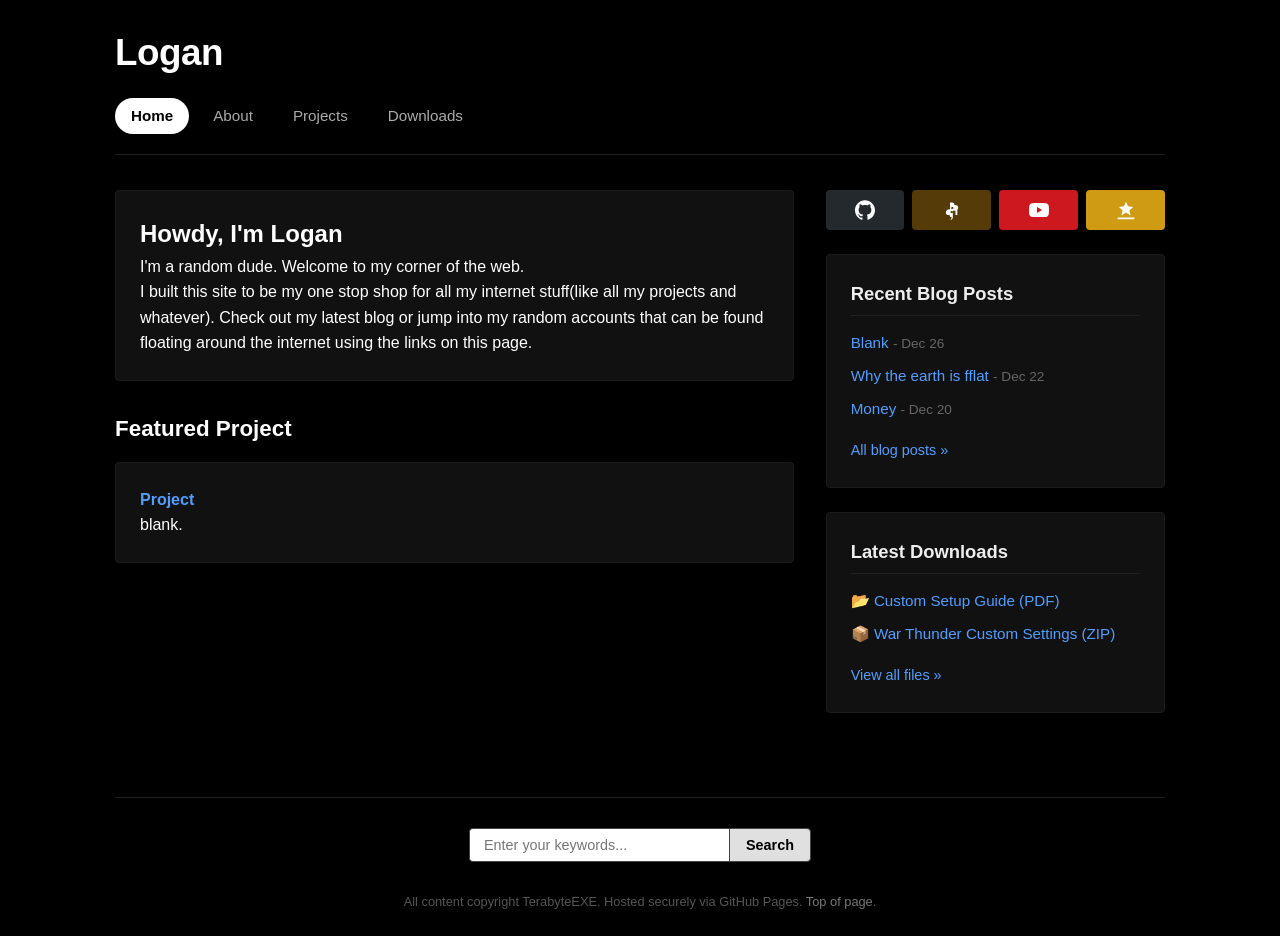
<file: index.html>
<!DOCTYPE html>
<html lang="en">
<head>
    <meta charset="UTF-8">
    <meta name="viewport" content="width=device-width, initial-scale=1.0">
    <title>Logan - Personal Website</title>
    <link rel="stylesheet" href="css/style.css">
</head>
<body>

    <div class="container">
        <header class="site-header">
            <h1 class="site-title"><a href="index.html">Logan</a></h1>
            <nav class="site-nav">
                <a href="index.html" class="nav-link active">Home</a>
                <a href="about/index.html" class="nav-link">About</a>
                <a href="projects/index.html" class="nav-link">Projects</a>
                <a href="downloads/index.html" class="nav-link">Downloads</a>
            </nav>
        </header>

        <div class="main-layout">
            
            <main class="content-area">
                <div class="bio-box">
                    <div class="bio-text">
                        <h2>Howdy, I'm Logan</h2>
                        <p>I'm a random dude. Welcome to my corner of the web.</p>
                        <p>I built this site to be my one stop shop for all my internet stuff(like all my projects and whatever). Check out my latest blog or jump into my random accounts that can be found floating around the internet using the links on this page.</p>
                    </div>
                </div>
                
                <div class="content-section" style="margin-top: 30px;">
                    <h3 class="section-heading">Featured Project</h3>
                    <div class="project-card">
                        <h4><a href="/projects.html">Project</a></h4>
                        <p>blank.</p>
                    </div>
                </div>
            </main>

            <aside class="sidebar">
                
                <div class="social-icons">
                    <a href="https://https://github.com/TerabyteEXE" class="social-btn github" title="GitHub" target="_blank" rel="noopener">
                        <svg viewBox="0 0 24 24" fill="currentColor"><path d="M12 .297c-6.63 0-12 5.373-12 12 0 5.303 3.438 9.8 8.205 11.385.6.113.82-.258.82-.577 0-.285-.01-1.04-.015-2.04-3.338.724-4.042-1.61-4.042-1.61C4.422 18.07 3.633 17.7 3.633 17.7c-1.087-.744.084-.729.084-.729 1.205.084 1.838 1.236 1.838 1.236 1.07 1.835 2.809 1.305 3.495.998.108-.776.417-1.305.76-1.605-2.665-.3-5.466-1.332-5.466-5.93 0-1.31.465-2.38 1.235-3.22-.135-.303-.54-1.523.105-3.176 0 0 1.005-.322 3.3 1.23.96-.267 1.98-.399 3-.405 1.02.006 2.04.138 3 .405 2.28-1.552 3.285-1.23 3.285-1.23.645 1.653.24 2.873.12 3.176.765.84 1.23 1.91 1.23 3.22 0 4.61-2.805 5.625-5.475 5.92.42.36.81 1.096.81 2.22 0 1.606-.015 2.896-.015 3.286 0 .315.21.69.825.57C20.565 22.092 24 17.592 24 12.297c0-6.627-5.373-12-12-12"/></svg>
                    </a>

                    <a href="https://www.goodreads.com/user/show/186683634-logan" class="social-btn goodreads" title="Goodreads" target="_blank" rel="noopener">
                        <svg viewBox="0 0 24 24" fill="currentColor"><path d="M12.003 21.003a2.986 2.986 0 0 1-2.986-2.986c0-.022.004-.042.005-.064a3.382 3.382 0 0 1-.951.135 3.42 3.42 0 0 1-3.422-3.422c0-1.742 1.303-3.172 3.011-3.38a3.393 3.393 0 0 1 1.362-.218c.613 0 1.18.163 1.67.448l.056-.448h2.242v9.949a2.986 2.986 0 0 1-2.987 2.986zm-1.89-6.71c0 .8.648 1.448 1.448 1.448s1.448-.648 1.448-1.448V13.84c-.31-.41-.796-.677-1.347-.677a1.452 1.452 0 0 0-1.448 1.45c0 .027.004.053.006.08zm8.283 3.721h-2.242V8.125h2.242v9.89zM12.003 3a2.986 2.986 0 0 1 2.986 2.986c0 .022-.004.042-.005.064a3.382 3.382 0 0 1 .951-.135 3.42 3.42 0 0 1 3.422 3.422c0 1.742-1.303 3.172-3.011 3.38a3.393 3.393 0 0 1-1.362.218c-.613 0-1.18-.163-1.67-.448l-.056.448H9.616V3.014h2.242v2.986A2.986 2.986 0 0 1 12.003 3zm1.89 6.71c0-.8-.648-1.448-1.448-1.448s-1.448.648-1.448 1.448v.449c.31.41.796.677 1.347.677a1.452 1.452 0 0 0 1.448-1.45c0-.027-.004-.053-.006-.08z"/></svg>
                    </a>

                    <a href="https://www.youtube.com/@Logi_Bear" class="social-btn youtube" title="YouTube" target="_blank" rel="noopener">
                        <svg viewBox="0 0 24 24" fill="currentColor"><path d="M23.498 6.186a3.016 3.016 0 0 0-2.122-2.136C19.505 3.545 12 3.545 12 3.545s-7.505 0-9.377.505A3.017 3.017 0 0 0 .502 6.186C0 8.07 0 12 0 12s0 3.93.502 5.814a3.016 3.016 0 0 0 2.122 2.136c1.871.505 9.376.505 9.376.505s7.505 0 9.377-.505a3.015 3.015 0 0 0 2.122-2.136C24 15.93 24 12 24 12s0-3.93-.502-5.814zM9.545 15.568V8.432L15.818 12l-6.273 3.568z"/></svg>
                    </a>

                    <a href="https://live.warthunder.com/user/137385673/" class="social-btn wt-live" title="WT Live" target="_blank" rel="noopener">
                        <svg viewBox="0 0 24 24" fill="currentColor"><path d="M12 2l2.5 5.5 6 1-4.5 4 1.5 6-5.5-3.5-5.5 3.5 1.5-6-4.5-4 6-1zM2 21h20v2H2z"/></svg>
                    </a>
                </div>

                <div class="sidebar-box">
                    <h3>Recent Blog Posts</h3>
                    <ul class="item-list">
                        <li><a href="/blog/post-1.html">Blank</a> <span class="meta-date">- Dec 26</span></li>
                        <li><a href="/blog/post-2.html">Why the earth is fflat</a> <span class="meta-date">- Dec 22</span></li>
                        <li><a href="/blog/post-3.html">Money</a> <span class="meta-date">- Dec 20</span></li>
                    </ul>
                    <a href="/blogs/index.html" class="all-links-btn">All blog posts »</a>
                </div>

                <div class="sidebar-box">
                    <h3>Latest Downloads</h3>
                    <ul class="item-list">
                        <li>
                            <a href="/downloads/setup-guide.pdf" download="Setup_Guide.pdf">
                                📂 Custom Setup Guide (PDF)
                            </a>
                        </li>
                        <li>
                            <a href="/downloads/game-configs.zip" download>
                                📦 War Thunder Custom Settings (ZIP)
                            </a>
                        </li>
                    </ul>
                    <a href="/downloads/index.html" class="all-links-btn">View all files »</a>
                </div>
            </aside>

        </div>

        <footer class="site-footer">
            <div class="search-container">
                <input type="text" placeholder="Enter your keywords..." aria-label="Search">
                <button type="submit">Search</button>
            </div>
            
            <p class="copyright">All content copyright TerabyteEXE. Hosted securely via GitHub Pages. <a href="#top">Top of page</a>.</p>
        </footer>
    </div>
    
</body>
</html>
</file>
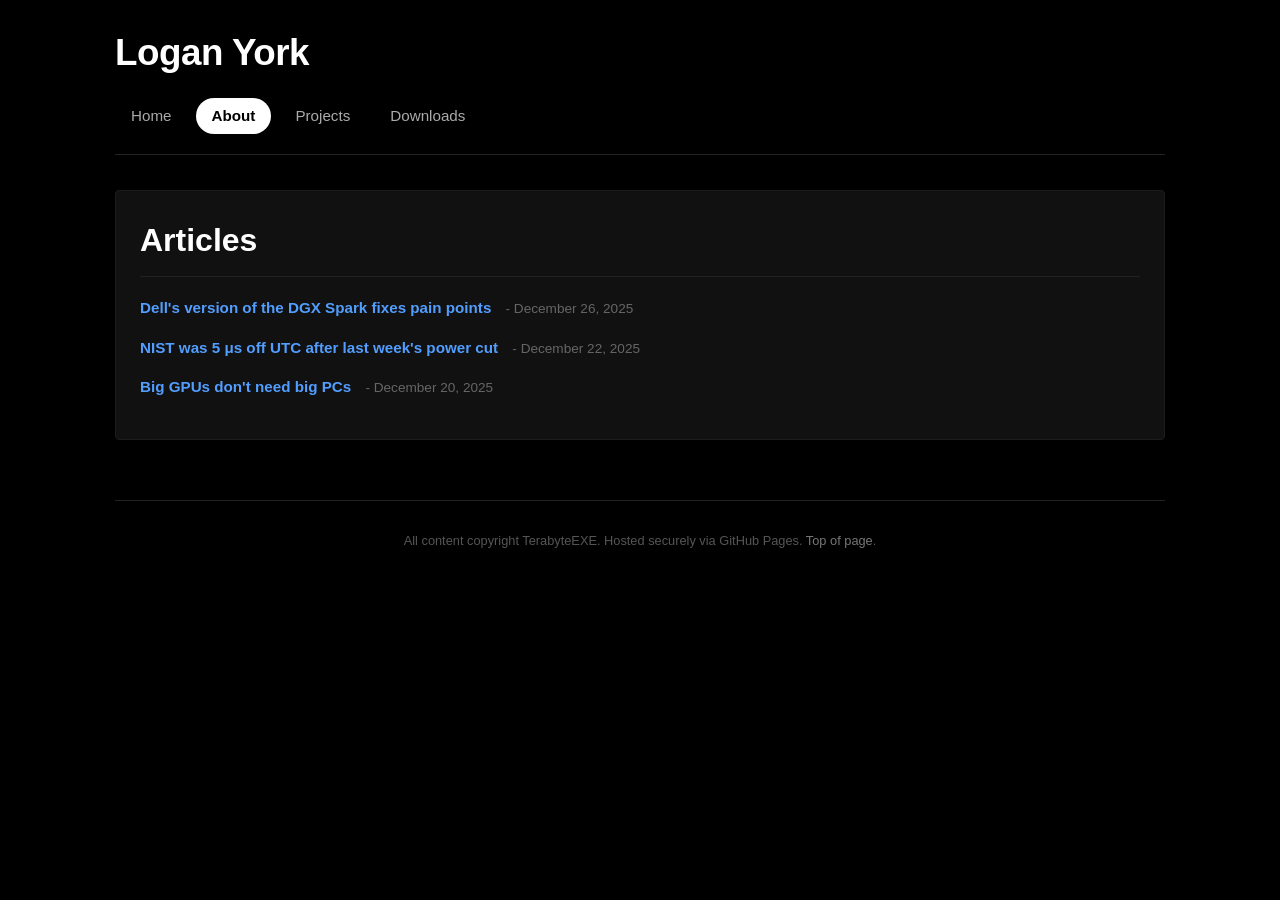
<file: about/index.html>
<!DOCTYPE html>
<html lang="en">
<head>
    <meta charset="UTF-8">
    <meta name="viewport" content="width=device-width, initial-scale=1.0">
    <title>About Me - Logan York</title>
    <link rel="stylesheet" href="../css/style.css">
</head>
<body>

    <div class="container">
        <header class="site-header">
            <h1 class="site-title"><a href="../index.html">Logan York</a></h1>
            <nav class="site-nav">
                <a href="../index.html" class="nav-link">Home</a>
                <a href="../about/index.html" class="nav-link active">About</a>
                <a href="../projects/index.html" class="nav-link">Projects</a>
                <a href="../downloads/index.html" class="nav-link">Downloads</a>
            </nav>
        </header>

        <main class="main-layout" style="grid-template-columns: 1fr;">
            <div class="bio-box" style="display: block;">
                <h2 class="section-heading" style="font-size: 2rem; margin-bottom: 20px; border-bottom: 1px solid #222; padding-bottom: 10px;">Articles</h2>
                
                <ul class="item-list" style="font-size: 1.1rem;">
                    <li style="margin-bottom: 18px;">
                        <a href="../blog/dell-dgx-spark.html" style="font-weight: 600;">Dell's version of the DGX Spark fixes pain points</a> 
                        <span class="meta-date" style="margin-left: 10px;">- December 26, 2025</span>
                    </li>
                    <li style="margin-bottom: 18px;">
                        <a href="../blog/nist-utc-offset.html" style="font-weight: 600;">NIST was 5 μs off UTC after last week's power cut</a> 
                        <span class="meta-date" style="margin-left: 10px;">- December 22, 2025</span>
                    </li>
                    <li style="margin-bottom: 18px;">
                        <a href="../blog/big-gpus-small-pcs.html" style="font-weight: 600;">Big GPUs don't need big PCs</a> 
                        <span class="meta-date" style="margin-left: 10px;">- December 20, 2025</span>
                    </li>
                </ul>
            </div>
        </main>

        <footer class="site-footer">
            <p class="copyright">All content copyright TerabyteEXE. Hosted securely via GitHub Pages. <a href="#top">Top of page</a>.</p>
        </footer>
    </div>

</body>
</html>
</file>
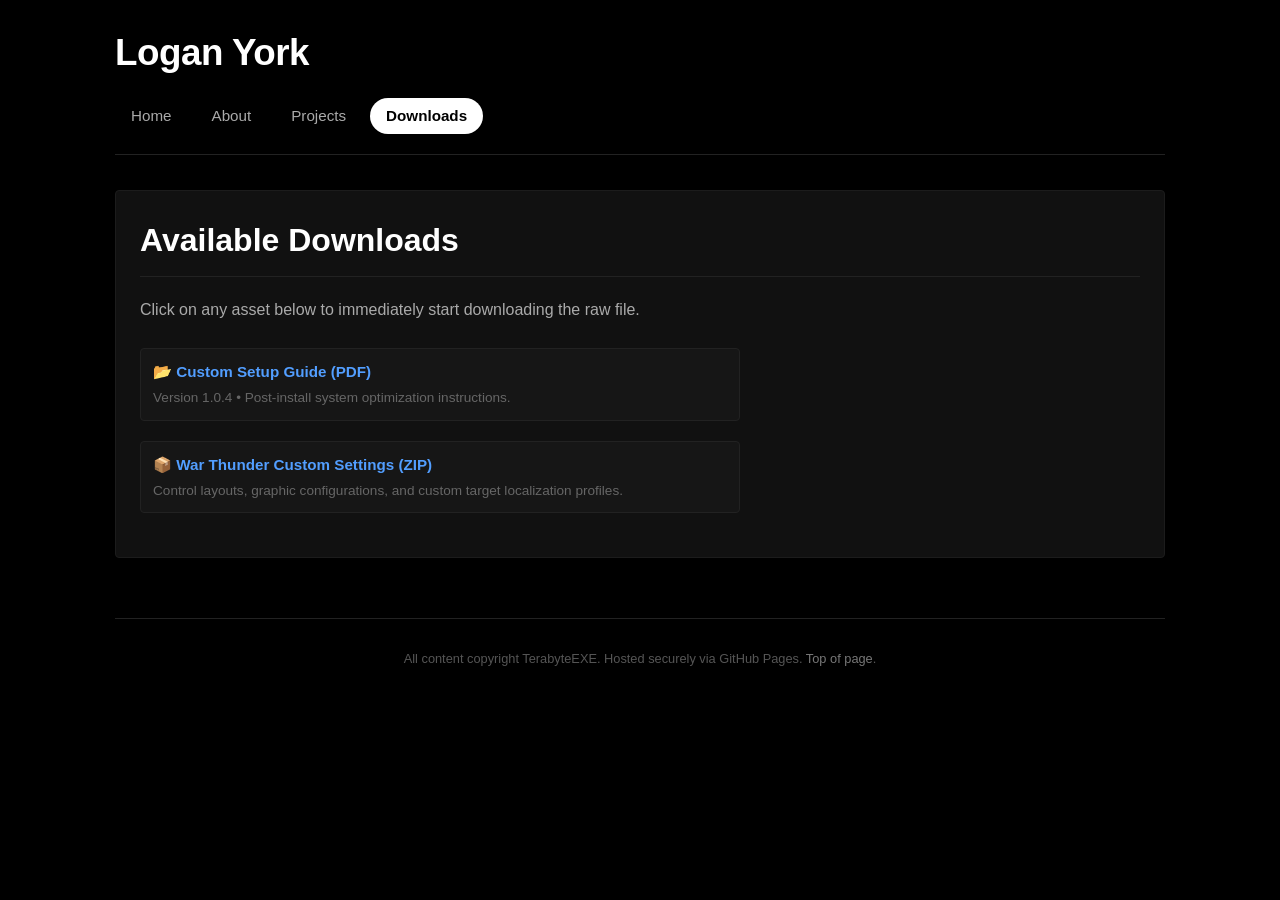
<file: downloads/index.html>
<!DOCTYPE html>
<html lang="en">
<head>
    <meta charset="UTF-8">
    <meta name="viewport" content="width=device-width, initial-scale=1.0">
    <title>Downloads - Logan York</title>
    <link rel="stylesheet" href="../css/style.css">
</head>
<body>

    <div class="container">
        <header class="site-header">
            <h1 class="site-title"><a href="../index.html">Logan York</a></h1>
            <nav class="site-nav">
                <a href="../index.html" class="nav-link">Home</a>
                <a href="../about/index.html" class="nav-link">About</a>
                <a href="../projects/index.html" class="nav-link">Projects</a>
                <a href="../downloads/index.html" class="nav-link active">Downloads</a>
            </nav>
        </header>

        <main class="main-layout" style="grid-template-columns: 1fr;">
            <div class="bio-box" style="display: block;">
                <h2 class="section-heading" style="font-size: 2rem; margin-bottom: 20px; border-bottom: 1px solid #222; padding-bottom: 10px;">Available Downloads</h2>
                <p style="color: #aaaaaa; margin-bottom: 25px;">Click on any asset below to immediately start downloading the raw file.</p>
                
                <ul class="item-list" style="font-size: 1.1rem;">
                    <li style="margin-bottom: 20px; padding: 12px; background: #161616; border: 1px solid #222; border-radius: 4px; max-width: 600px;">
                        <a href="../downloads/setup-guide.pdf" download="Setup_Guide.pdf" style="font-weight: 600; display: block; margin-bottom: 4px;">
                            📂 Custom Setup Guide (PDF)
                        </a>
                        <span style="font-size: 0.85rem; color: #666;">Version 1.0.4 • Post-install system optimization instructions.</span>
                    </li>
                    
                    <li style="margin-bottom: 20px; padding: 12px; background: #161616; border: 1px solid #222; border-radius: 4px; max-width: 600px;">
                        <a href="../downloads/game-configs.zip" download style="font-weight: 600; display: block; margin-bottom: 4px;">
                            📦 War Thunder Custom Settings (ZIP)
                        </a>
                        <span style="font-size: 0.85rem; color: #666;">Control layouts, graphic configurations, and custom target localization profiles.</span>
                    </li>
                </ul>
            </div>
        </main>

        <footer class="site-footer">
            <p class="copyright">All content copyright TerabyteEXE. Hosted securely via GitHub Pages. <a href="#top">Top of page</a>.</p>
        </footer>
    </div>

</body>
</html>
</file>
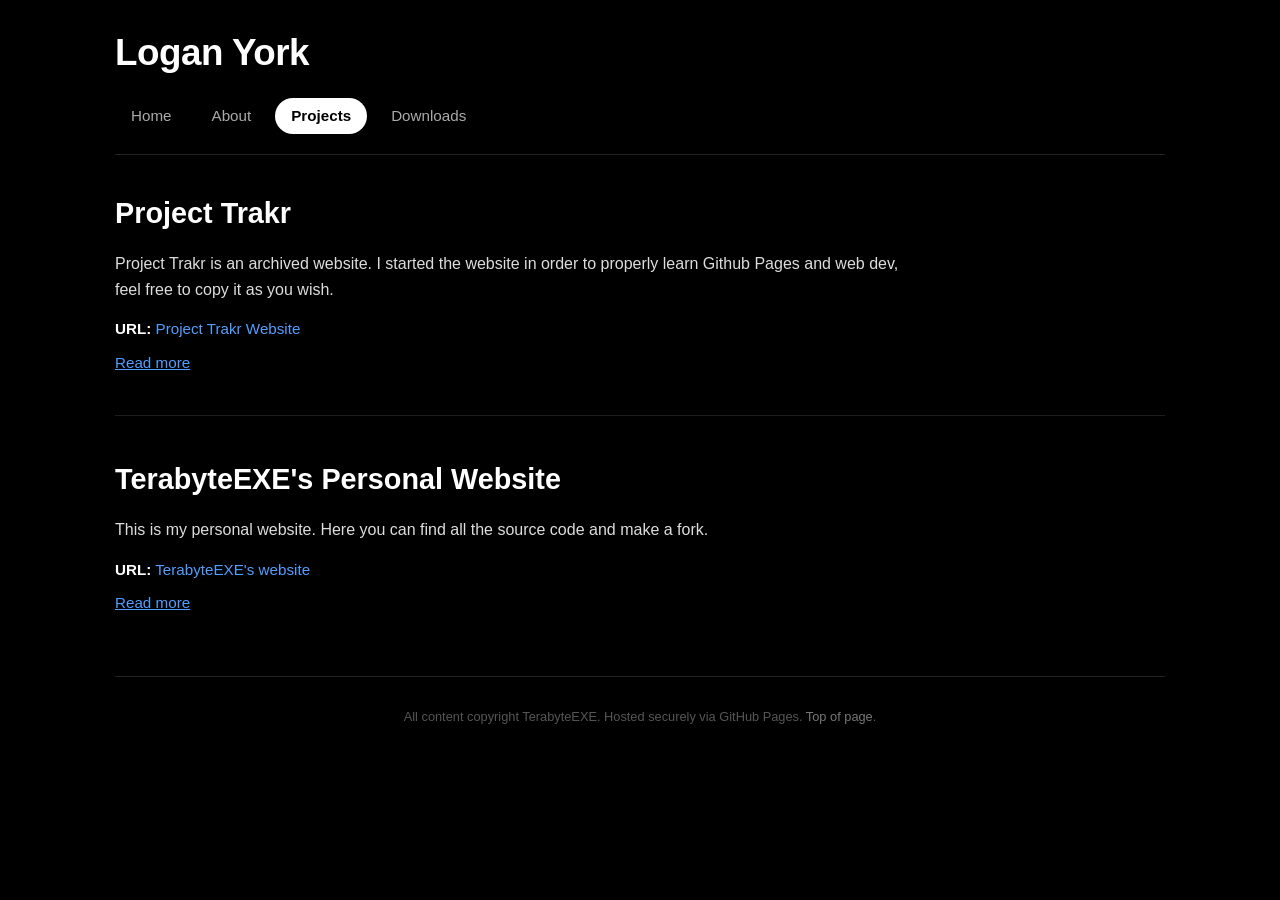
<file: projects/index.html>
<!DOCTYPE html>
<html lang="en">
<head>
    <meta charset="UTF-8">
    <meta name="viewport" content="width=device-width, initial-scale=1.0">
    <title>Projects - Logan York</title>
    <link rel="stylesheet" href="../css/style.css">
</head>
<body>

    <div class="container">
        <header class="site-header">
            <h1 class="site-title"><a href="../index.html">Logan York</a></h1>
            <nav class="site-nav">
                <a href="../index.html" class="nav-link">Home</a>
                <a href="../about/index.html" class="nav-link">About</a>
                <a href="../projects/index.html" class="nav-link active">Projects</a>
                <a href="../downloads/index.html" class="nav-link">Downloads</a>
            </nav>
        </header>

        <main class="main-layout" style="grid-template-columns: 1fr; gap: 40px;">
            
            <article class="project-entry">
                <h2 style="font-size: 1.8rem; margin-bottom: 15px; font-weight: 700;">Project Trakr</h2>
                <p style="color: #dddddd; margin-bottom: 15px; max-width: 800px;">
                    Project Trakr is an archived website. I started the website in order to properly learn Github Pages and web dev, feel free to copy it as you wish.
                </p>
                <p style="font-size: 0.95rem; margin-bottom: 8px;">
                    <strong>URL:</strong> <a href="https://github.com/TerabyteEXE/Trakr" target="_blank">Project Trakr Website</a>
                </p>
                <a href="#" style="font-size: 0.95rem; text-decoration: underline; font-weight: 500;">Read more</a>
            </article>

            <hr style="border: 0; border-top: 1px solid #1c1c1c;">

            <article class="project-entry">
                <h2 style="font-size: 1.8rem; margin-bottom: 15px; font-weight: 700;">TerabyteEXE's Personal Website</h2>
                <p style="color: #dddddd; margin-bottom: 15px; max-width: 800px;">
                    This is my personal website. Here you can find all the source code and make a fork.
                </p>
                <p style="font-size: 0.95rem; margin-bottom: 8px;">
                    <strong>URL:</strong> <a href="https://github.com/TerabyteEXE/TerabyteEXE" target="_blank">TerabyteEXE's website</a>
                </p>
                <a href="#" style="font-size: 0.95rem; text-decoration: underline; font-weight: 500;">Read more</a>
            </article>

        </main>

        <footer class="site-footer">
            <p class="copyright">All content copyright TerabyteEXE. Hosted securely via GitHub Pages. <a href="#top">Top of page</a>.</p>
        </footer>
    </div>

</body>
</html>
</file>
<file: css/style.css>
/* ==========================================================================
   1. GLOBAL RESET & BASE STYLES
   ========================================================================== */
* {
    box-sizing: border-box;
    margin: 0;
    padding: 0;
}

body {
    background-color: #000000;
    color: #ffffff;
    font-family: -apple-system, BlinkMacSystemFont, "Segoe UI", Roboto, Helvetica, Arial, sans-serif;
    line-height: 1.6;
    padding: 24px 16px;
}

.container {
    max-width: 1050px;
    margin: 0 auto;
}

a {
    color: #529eff;
    text-decoration: none;
}

a:hover {
    text-decoration: underline;
}

/* ==========================================================================
   2. HEADER & NAVIGATION (CAPSULE PILLS)
   ========================================================================== */
.site-header {
    border-bottom: 1px solid #222222;
    padding-bottom: 20px;
    margin-bottom: 35px;
}

.site-title a {
    color: #ffffff;
    font-size: 2.3rem;
    font-weight: 700;
    letter-spacing: -0.5px;
    text-decoration: none;
}

.site-nav {
    display: flex;
    flex-wrap: wrap;
    gap: 8px;
    margin-top: 15px;
}

.nav-link {
    color: #aaaaaa;
    text-decoration: none;
    padding: 6px 16px;
    font-size: 0.95rem;
    font-weight: 500;
    border-radius: 20px;
    transition: background 0.15s ease, color 0.15s ease;
}

.nav-link:hover {
    color: #ffffff;
    background-color: #161616;
}

.nav-link.active {
    background-color: #ffffff;
    color: #000000;
    font-weight: 600;
}

/* ==========================================================================
   3. LAYOUT GRID CONFIGURATION
   ========================================================================== */
.main-layout {
    display: grid;
    grid-template-columns: 2fr 1fr;
    gap: 32px;
    align-items: start;
}

@media (max-width: 768px) {
    .main-layout {
        grid-template-columns: 1fr;
        gap: 24px;
    }
}

/* ==========================================================================
   4. CONTENT CARDS & BOX MODULES
   ========================================================================== */
.bio-box, .sidebar-box, .project-card {
    background-color: #111111;
    border: 1px solid #1c1c1c;
    border-radius: 4px;
    padding: 24px;
}

.bio-box {
    display: flex;
    gap: 24px;
    align-items: center;
}

.bio-avatar-placeholder {
    font-size: 3.5rem;
    background: #222;
    padding: 10px 20px;
    border-radius: 4px;
    display: flex;
    align-items: center;
    justify-content: center;
}

@media (max-width: 480px) {
    .bio-box {
        flex-direction: column;
        align-items: flex-start;
    }
}

.section-heading {
    font-size: 1.4rem;
    margin-bottom: 15px;
    color: #ffffff;
}

/* ==========================================================================
   FIXED SOCIAL ICONS GRID Layout
   ========================================================================== */
.social-icons {
    display: grid;
    grid-template-columns: repeat(4, 1fr); /* Forms 4 equal columns across the sidebar */
    gap: 8px;
    margin-bottom: 24px;
    width: 100%; /* Ensures it fills its container without spilling out */
}

.social-btn {
    display: flex !important;       /* Forces flex centering layout */
    align-items: center;            /* Centers vertically */
    justify-content: center;         /* Centers horizontally */
    height: 40px;                   /* Strict button height */
    color: #ffffff;
    border-radius: 4px;
    text-decoration: none;
    overflow: hidden;               /* Prevents raw path leaks */
    transition: transform 0.12s ease, filter 0.12s ease;
}

/* CRITICAL FIX: Explicitly bounds the raw SVG vector dimensions */
.social-btn svg {
    width: 20px !important;         /* Caps icon width tightly */
    height: 20px !important;        /* Caps icon height tightly */
    display: block;
    max-width: 100%;
    max-height: 100%;
}

.social-btn:hover {
    transform: translateY(-2px);
    filter: brightness(1.2);
}

/* Platform Colors Mapping */
.github    { background-color: #24292e; }
.goodreads { background-color: #553b08; }
.youtube   { background-color: #cc181e; }
.wt-live   { background-color: #cf9b13; }
/* Brand Palette Overlays */
.github    { background-color: #24292e; }
.goodreads { background-color: #553b08; }
.youtube   { background-color: #cc181e; }
.wt-live   { background-color: #cf9b13; }

/* ==========================================================================
   6. SIDEBAR LIST MODULES
   ========================================================================== */
.sidebar-box {
    margin-bottom: 24px;
}

.sidebar-box h3 {
    font-size: 1.15rem;
    font-weight: 600;
    margin-bottom: 16px;
    border-bottom: 1px solid #222222;
    padding-bottom: 6px;
    color: #eeeeee;
}

.item-list {
    list-style: none;
}

.item-list li {
    font-size: 0.95rem;
    margin-bottom: 12px;
    line-height: 1.4;
}

.meta-date {
    color: #666666;
    font-size: 0.85rem;
    white-space: nowrap;
}

.all-links-btn {
    display: inline-block;
    margin-top: 8px;
    font-size: 0.9rem;
    font-weight: 500;
}

/* ==========================================================================
   7. SITE FOOTER & UTILITIES
   ========================================================================== */
.site-footer {
    margin-top: 60px;
    padding-top: 30px;
    text-align: center;
    border-top: 1px solid #222222;
}

.search-container {
    margin-bottom: 30px;
    display: flex;
    justify-content: center;
}

.search-container input {
    background-color: #ffffff;
    border: 1px solid #444444;
    border-right: none;
    padding: 8px 14px;
    color: #000000;
    font-size: 0.9rem;
    width: 260px;
    border-radius: 4px 0 0 4px;
    outline: none;
}

.search-container button {
    background-color: #e0e0e0;
    color: #000000;
    border: 1px solid #444444;
    padding: 8px 16px;
    font-size: 0.9rem;
    font-weight: 600;
    cursor: pointer;
    border-radius: 0 4px 4px 0;
    transition: background 0.12s;
}

.search-container button:hover {
    background-color: #ffffff;
}

.copyright {
    color: #555555;
    font-size: 0.8rem;
}

.copyright a {
    color: #777777;
}
</file>
